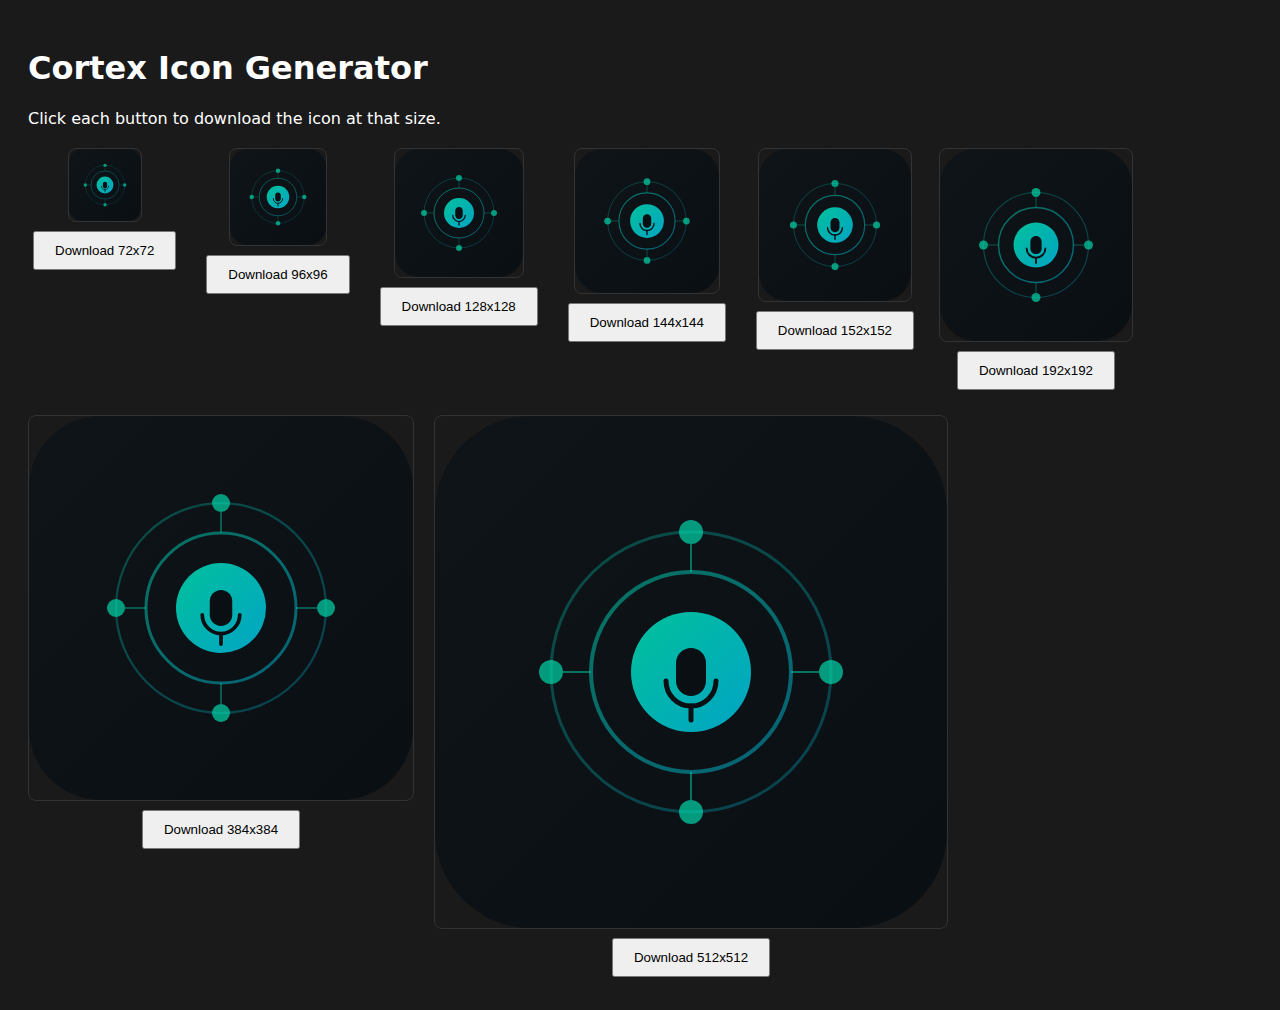
<file: frontend/icons/generate-icons.html>
<!DOCTYPE html>
<html>
<head>
    <title>Generate Cortex Icons</title>
    <style>
        body { font-family: system-ui; padding: 20px; background: #1a1a1a; color: white; }
        .icons { display: flex; flex-wrap: wrap; gap: 20px; margin-top: 20px; }
        .icon { text-align: center; }
        canvas { border: 1px solid #333; border-radius: 8px; }
        button { padding: 10px 20px; margin: 5px; cursor: pointer; }
        a { color: #00d4aa; }
    </style>
</head>
<body>
    <h1>Cortex Icon Generator</h1>
    <p>Click each button to download the icon at that size.</p>

    <div class="icons" id="icons"></div>

    <script>
        const sizes = [72, 96, 128, 144, 152, 192, 384, 512];
        const container = document.getElementById('icons');

        const svgContent = `<svg xmlns="http://www.w3.org/2000/svg" viewBox="0 0 512 512">
            <defs>
                <linearGradient id="bg" x1="0%" y1="0%" x2="100%" y2="100%">
                    <stop offset="0%" style="stop-color:#0f1419"/>
                    <stop offset="100%" style="stop-color:#0a0f14"/>
                </linearGradient>
                <linearGradient id="accent" x1="0%" y1="0%" x2="100%" y2="100%">
                    <stop offset="0%" style="stop-color:#00d4aa"/>
                    <stop offset="100%" style="stop-color:#00b4d8"/>
                </linearGradient>
            </defs>
            <rect width="512" height="512" rx="96" fill="url(#bg)"/>
            <circle cx="256" cy="256" r="140" fill="none" stroke="url(#accent)" stroke-width="3" opacity="0.3"/>
            <circle cx="256" cy="256" r="100" fill="none" stroke="url(#accent)" stroke-width="4" opacity="0.5"/>
            <circle cx="256" cy="256" r="60" fill="url(#accent)" opacity="0.9"/>
            <circle cx="256" cy="116" r="12" fill="#00d4aa" opacity="0.7"/>
            <circle cx="256" cy="396" r="12" fill="#00d4aa" opacity="0.7"/>
            <circle cx="116" cy="256" r="12" fill="#00d4aa" opacity="0.7"/>
            <circle cx="396" cy="256" r="12" fill="#00d4aa" opacity="0.7"/>
            <line x1="256" y1="156" x2="256" y2="128" stroke="#00d4aa" stroke-width="2" opacity="0.5"/>
            <line x1="256" y1="384" x2="256" y2="356" stroke="#00d4aa" stroke-width="2" opacity="0.5"/>
            <line x1="156" y1="256" x2="128" y2="256" stroke="#00d4aa" stroke-width="2" opacity="0.5"/>
            <line x1="384" y1="256" x2="356" y2="256" stroke="#00d4aa" stroke-width="2" opacity="0.5"/>
            <g transform="translate(256, 256)">
                <path d="M0 -24c8.3 0 15 6.7 15 15v18c0 8.3-6.7 15-15 15s-15-6.7-15-15v-18c0-8.3 6.7-15 15-15z" fill="#0a0f14"/>
                <path d="M-25 9c0 13.8 11.2 25 25 25s25-11.2 25-25" fill="none" stroke="#0a0f14" stroke-width="5" stroke-linecap="round"/>
                <line x1="0" y1="34" x2="0" y2="48" stroke="#0a0f14" stroke-width="5" stroke-linecap="round"/>
            </g>
        </svg>`;

        sizes.forEach(size => {
            const div = document.createElement('div');
            div.className = 'icon';

            const canvas = document.createElement('canvas');
            canvas.width = size;
            canvas.height = size;
            const ctx = canvas.getContext('2d');

            const img = new Image();
            const svgBlob = new Blob([svgContent], { type: 'image/svg+xml' });
            const url = URL.createObjectURL(svgBlob);

            img.onload = () => {
                ctx.drawImage(img, 0, 0, size, size);
                URL.revokeObjectURL(url);
            };
            img.src = url;

            const btn = document.createElement('button');
            btn.textContent = `Download ${size}x${size}`;
            btn.onclick = () => {
                const link = document.createElement('a');
                link.download = `icon-${size}.png`;
                link.href = canvas.toDataURL('image/png');
                link.click();
            };

            div.appendChild(canvas);
            div.appendChild(document.createElement('br'));
            div.appendChild(btn);
            container.appendChild(div);
        });
    </script>
</body>
</html>
</file>
